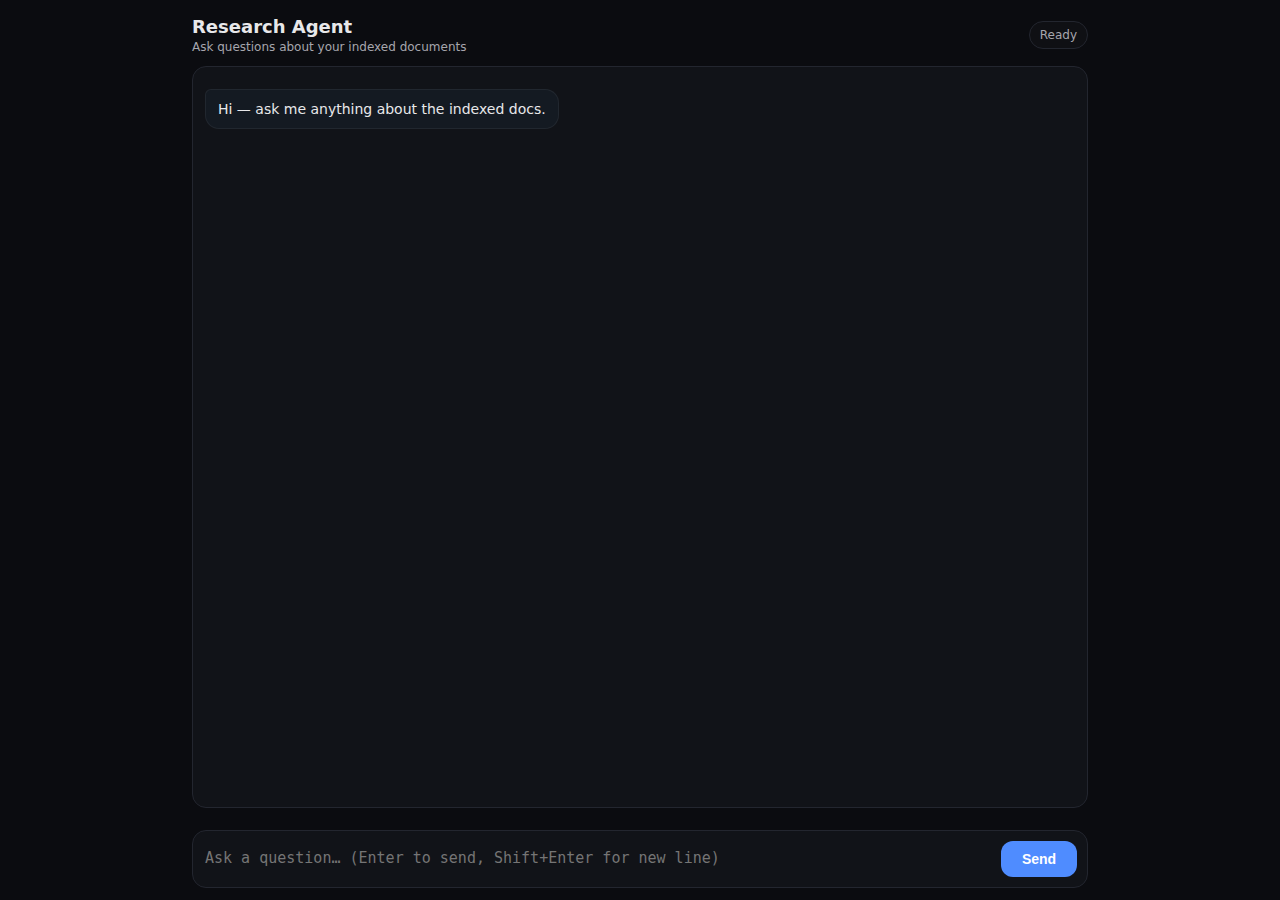
<file: templates/index.html>
<!doctype html>
<html lang="en">
<head>
  <meta charset="utf-8"/>
  <meta name="viewport" content="width=device-width, initial-scale=1, viewport-fit=cover"/>
  <title>Research Agent</title>
    <style>
        :root {
        --bg: #0b0c10;
        --panel: #111318;
        --border: #23262f;
        --text: #e8e8ea;
        --muted: #a6a6ad;
        --accent: #4f8cff;
        --bubble-user: #1a2a44;
        --bubble-agent: #141a22;
        }
        * { box-sizing: border-box; }
        body {
        margin: 0;
        font-family: system-ui, -apple-system, Segoe UI, Roboto, Arial, sans-serif;
        background: var(--bg);
        color: var(--text);
        }
        .wrap {
        max-width: 920px;
        margin: 0 auto;
        min-height: 100dvh;
        display: flex;
        flex-direction: column;
        padding: 16px 12px calc(12px + env(safe-area-inset-bottom));
        gap: 12px;
        }
        header {
        display: flex;
        align-items: center;
        justify-content: space-between;
        gap: 12px;
        }
        .title {
        font-size: 18px;
        font-weight: 700;
        line-height: 1.2;
        }
        .subtitle {
        color: var(--muted);
        font-size: 12px;
        margin-top: 2px;
        }
        .pill {
        font-size: 12px;
        color: var(--muted);
        border: 1px solid var(--border);
        background: rgba(255,255,255,0.02);
        padding: 6px 10px;
        border-radius: 999px;
        white-space: nowrap;
        }

        /* Chat area */
        #log {
        flex: 1;
        background: var(--panel);
        border: 1px solid var(--border);
        border-radius: 14px;
        padding: 12px;
        overflow: auto;
        scroll-behavior: smooth;
        }
        .row {
        display: flex;
        margin: 10px 0;
        }
        .row.user { justify-content: flex-end; }
        .row.agent { justify-content: flex-start; }

        .bubble {
        max-width: 92%;
        padding: 10px 12px;
        border-radius: 14px;
        border: 1px solid rgba(255,255,255,0.06);
        white-space: pre-wrap;
        word-wrap: break-word;
        line-height: 1.35;
        font-size: 14px;
        }
        .bubble.user {
        background: var(--bubble-user);
        border-top-right-radius: 6px;
        }
        .bubble.agent {
        background: var(--bubble-agent);
        border-top-left-radius: 6px;
        }
        .meta {
        font-size: 11px;
        color: var(--muted);
        margin-top: 4px;
        }

        /* Sticky input */
        .composer {
        position: sticky;
        bottom: 0;
        background: linear-gradient(to top, rgba(11,12,16,0.98), rgba(11,12,16,0.75));
        padding: 10px 0 calc(env(safe-area-inset-bottom));
        }
        .bar {
        display: flex;
        gap: 10px;
        align-items: center;
        background: var(--panel);
        border: 1px solid var(--border);
        border-radius: 14px;
        padding: 10px;
        }
        textarea {
        flex: 1;
        resize: none;
        border: none;
        outline: none;
        background: transparent;
        color: var(--text);
        font-size: 15px;
        line-height: 1.3;
        min-height: 22px;
        max-height: 120px;
        }
        button {
        appearance: none;
        border: none;
        background: var(--accent);
        color: white;
        padding: 10px 14px;
        border-radius: 12px;
        font-weight: 700;
        font-size: 14px;
        cursor: pointer;
        min-width: 76px;
        }
        button:disabled {
        opacity: 0.6;
        cursor: not-allowed;
        }

        /* Mobile tweaks */
        @media (max-width: 480px) {
        .wrap { padding: 12px 10px calc(10px + env(safe-area-inset-bottom)); }
        .title { font-size: 16px; }
        .pill { display: none; }
        .bubble { max-width: 96%; font-size: 14px; }
        button { min-width: 72px; padding: 10px 12px; }
        }
  </style>
</head>
<body>
  <div class="wrap">
    <header>
      <div>
        <div class="title">Research Agent</div>
        <div class="subtitle">Ask questions about your indexed documents</div>
      </div>
      <div class="pill" id="status">Ready</div>
    </header>

    <div id="log"></div>

    <div class="composer">
      <div class="bar">
        <textarea id="msg" placeholder="Ask a question… (Enter to send, Shift+Enter for new line)" rows="1"></textarea>
        <button id="sendBtn" onclick="send()">Send</button>
      </div>
    </div>
  </div>

  <script>
    const log = document.getElementById("log");
    const msg = document.getElementById("msg");
    const btn = document.getElementById("sendBtn");
    const statusPill = document.getElementById("status");

    function addBubble(role, text) {
      const row = document.createElement("div");
      row.className = "row " + role;

      const bubble = document.createElement("div");
      bubble.className = "bubble " + role;
      bubble.textContent = text;

      row.appendChild(bubble);
      log.appendChild(row);
      log.scrollTop = log.scrollHeight;
    }

    function setBusy(isBusy) {
      btn.disabled = isBusy;
      statusPill.textContent = isBusy ? "Thinking…" : "Ready";
    }

    function autosize() {
      msg.style.height = "auto";
      msg.style.height = Math.min(msg.scrollHeight, 120) + "px";
    }

    function ensureKey() {
        let k = localStorage.getItem("api_key");
        if (!k) {
            k = prompt("Enter access key:");
            if (k) localStorage.setItem("api_key", k);
        }
        return k || "";
    }
        ensureKey();


    async function send() {
      const text = msg.value.trim();
      if (!text) return;

      addBubble("user", text);
      msg.value = "";
      autosize();
      setBusy(true);
      const key = ensureKey();
      try {
        const res = await fetch("/chat", {
          method: "POST",
          headers: { "Content-Type": "application/json",
                    "X-API-Key": localStorage.getItem("api_key") || ""
            },
          body: JSON.stringify({ user_id: "web_user", session_id: "web_session", message: text })
        });

        if (res.status === 401) {
            localStorage.removeItem("api_key");
            alert("Unauthorized. Please enter the correct access key.");
            ensureKey();
            return;
        }

        const data = await res.json();
        addBubble("agent", data.reply || "(no response)");
      } catch (e) {
        addBubble("agent", "Error: " + (e?.message || e));
      } finally {
        setBusy(false);
        msg.focus();
      }
    }

    msg.addEventListener("input", autosize);

    msg.addEventListener("keydown", (e) => {
      if (e.key === "Enter" && !e.shiftKey) {
        e.preventDefault();
        send();
      }
    });

    // Initial welcome
    addBubble("agent", "Hi — ask me anything about the indexed docs.");
    msg.focus();
  </script>
</body>
</html>
</file>
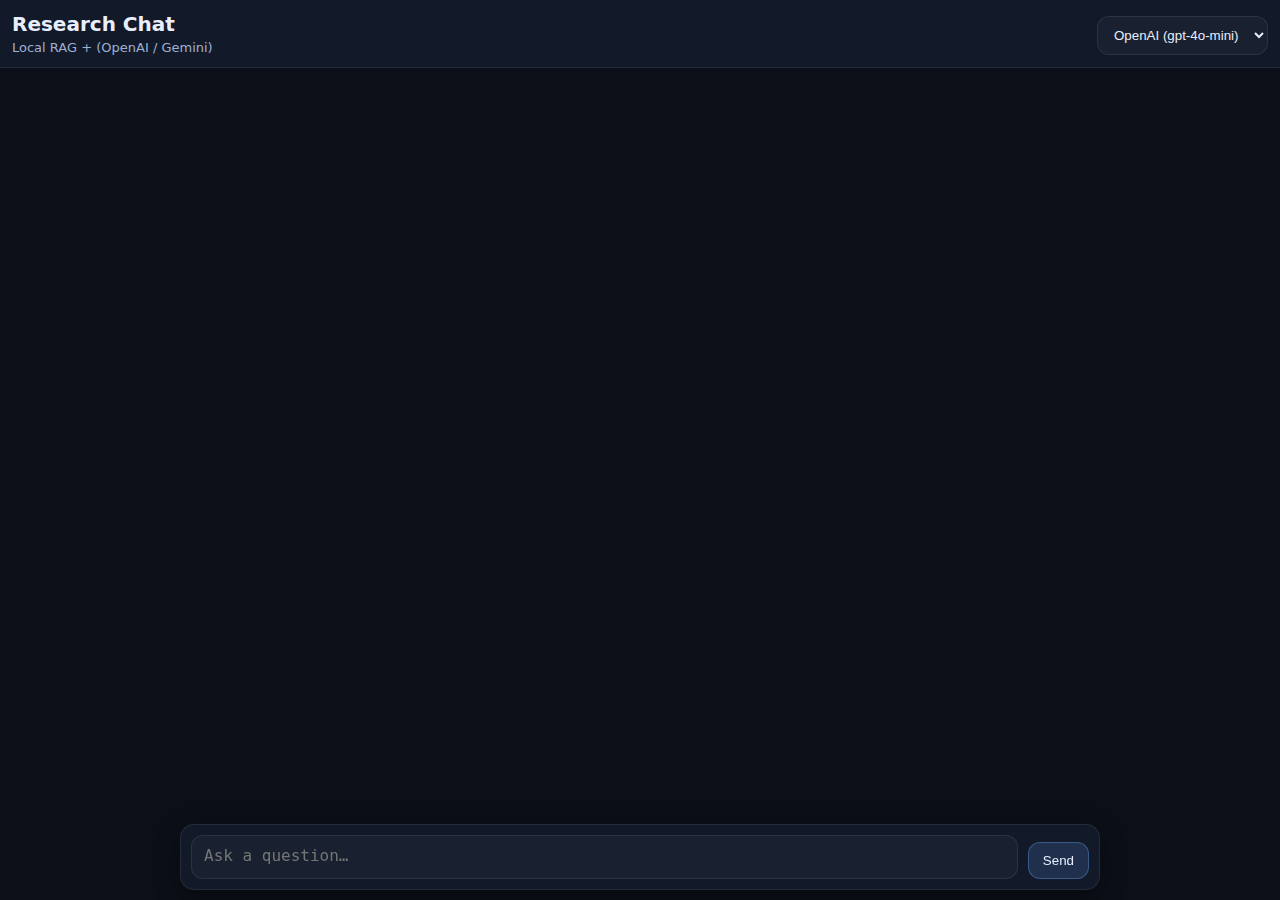
<file: web/index.html>
<!doctype html>
<html lang="en">
<head>
  <meta charset="utf-8" />
  <meta name="viewport" content="width=device-width,initial-scale=1,viewport-fit=cover" />
  <title>Research Chat</title>
  <link rel="stylesheet" href="/web/styles.css" />
</head>
<body>
  <div class="app">
    <header class="header">
      <div class="title">
        <div class="h1">Research Chat</div>
        <div class="sub">Local RAG + (OpenAI / Gemini)</div>
      </div>

      <div class="controls">
        <select id="provider" aria-label="Model provider">
          <option value="openai" selected>OpenAI (gpt-4o-mini)</option>
          <option value="gemini">Gemini</option>
        </select>
      </div>
    </header>

    <main id="chat" class="chat" aria-live="polite" aria-label="Chat messages"></main>

    <div class="composerWrap" id="composerWrap">
      <footer class="composer" id="composer">
        <textarea id="input" rows="1" placeholder="Ask a question…" autocomplete="off"></textarea>
        <button id="send" type="button">Send</button>
      </footer>
    </div>
  </div>

  <script src="/web/app.js"></script>
</body>
</html>
</file>
<file: web/styles.css>
:root{
  --bg:#0b0f17;
  --card:#121a2a;
  --text:#e8eefc;
  --muted:#9fb0d0;
  --border:rgba(255,255,255,.08);

  /* set in JS */
  --composer-h: 72px;
  --kb: 0px;                 /* keyboard height */
}

*{ box-sizing:border-box; }
html, body{
  height:100%;
  margin:0;
  background:var(--bg);
  color:var(--text);
  font-family: ui-sans-serif, system-ui, -apple-system, Segoe UI, Roboto, Arial;
  overflow: hidden;          /* prevent body scroll */
}

.app{
  height: 100%;
  display:flex;
  flex-direction:column;
  overflow:hidden;
}

/* Frozen header */
.header{
  position: sticky;
  top: 0;
  z-index: 20;
  display:flex;
  gap:12px;
  justify-content:space-between;
  align-items:flex-end;
  padding:12px;
  border-bottom:1px solid var(--border);
  background:var(--card);
}

.title .h1{ font-size:20px; font-weight:700; }
.title .sub{ font-size:13px; color:var(--muted); margin-top:4px; }

.controls{
  display:flex;
  gap:8px;
  align-items:center;
}

select{
  border-radius:12px;
  border:1px solid var(--border);
  background: rgba(255,255,255,.03);
  color: var(--text);
  padding:10px 12px;
  outline:none;
}

/* Chat area scrolls; reserve room for composer + keyboard */
.chat{
  flex:1;
  overflow-y:auto;
  -webkit-overflow-scrolling: touch;
  padding:12px;
  padding-bottom: calc(var(--composer-h) + 20px);
}

/* message bubbles */
.msg{
  padding:10px 12px;
  border-radius:14px;
  border:1px solid var(--border);
  white-space:pre-wrap;
  line-height:1.35;
  margin-bottom:10px;
  max-width: 92%;
}
.msg.user{ margin-left:auto; background: rgba(106,169,255,.08); }
.msg.agent{ margin-right:auto; background: rgba(255,255,255,.03); }
.meta{ color:var(--muted); font-size:12px; margin-top:6px; }

/* Composer pinned, but lifted by keyboard height */
.composerWrap{
  position: fixed;
  left: 0;
  right: 0;
  bottom: 0;
  z-index: 30;
  padding: 10px 12px calc(env(safe-area-inset-bottom) + 10px);
  transform: translateY(calc(-1 * var(--kb)));
  transition: none; /* ✅ no bounce */
  will-change: transform;
}

.composer{
  max-width: 920px;
  margin: 0 auto;
  display:flex;
  gap:10px;
  align-items:flex-end;
  padding:10px;
  border:1px solid var(--border);
  border-radius:14px;
  background: var(--card);
  box-shadow: 0 8px 24px rgba(0,0,0,.35);
}

textarea{
  flex:1;
  resize:none;
  border-radius:12px;
  border:1px solid var(--border);
  background: rgba(255,255,255,.03);
  color: var(--text);
  padding:10px 12px;
  outline:none;

  /* iOS: prevent zoom + better keyboard handling */
  font-size:16px;
  line-height:1.3;

  min-height:44px;
  max-height:180px;
  overflow-y:auto;
}

button{
  border-radius:12px;
  border:1px solid rgba(106,169,255,.35);
  background: rgba(106,169,255,.16);
  color: var(--text);
  padding:10px 14px;
  cursor:pointer;
}
button:disabled{ opacity:.5; cursor:not-allowed; }
</file>
